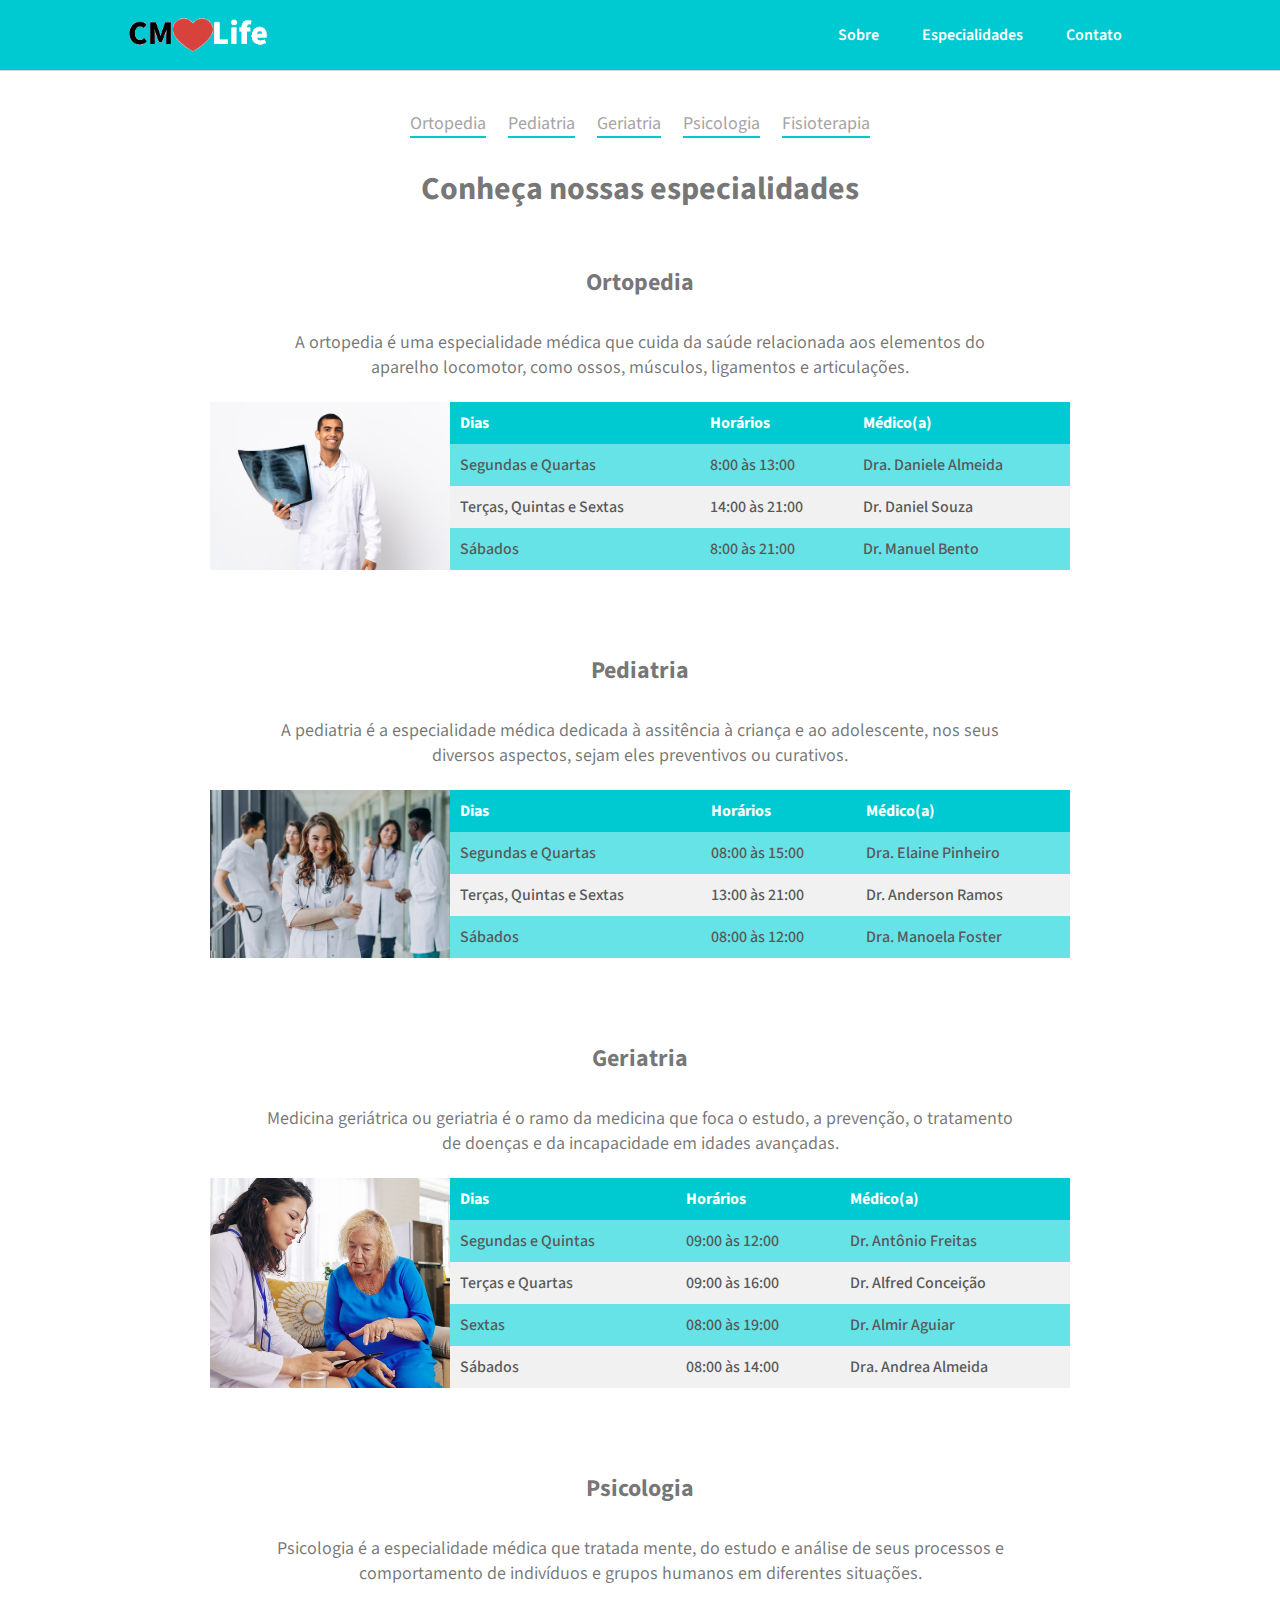
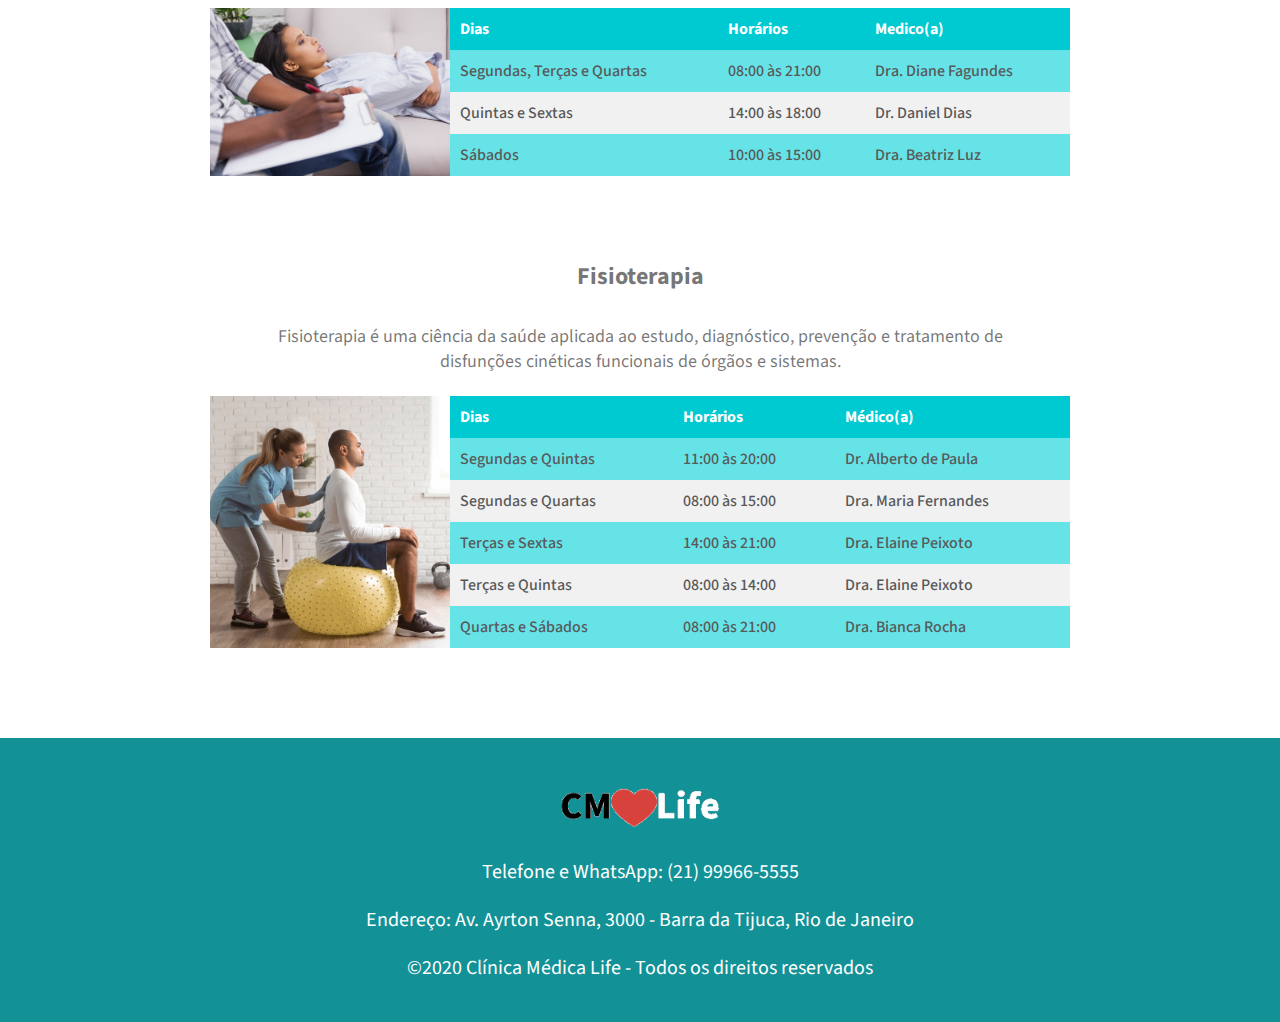
<file: especialidades.html>
<!DOCTYPE html>
<html lang="pt-br">
<head>
    <meta charset="UTF-8">
    <meta name="viewport" content="width=device-width, initial-scale=1.0">
    <link rel="stylesheet" href="css/estilo.css">
    <link rel="stylesheet" href="css/estilo-especialidades.css">
    <link rel="stylesheet" href="https://fonts.googleapis.com/css2?family=Source+Sans+Pro:ital,wght@0,200;0,300;0,400;0,600;0,700;0,900;1,200;1,300;1,400;1,600;1,700;1,900&display=swap">
    <title>CMLife - Especialidades</title>
</head>
<body>
    <header>
        <div class="topo">
            <div class="topo-corpo limita">
                <a href="index.html">
                    <img src="assets/logo.png" alt="Logomarca CMLife - Clínica Médica">
                </a>
                <div class="topo-menu">
                    <nav class="links-topo">
                        <a href="index.html#sobre">Sobre</a>
                        <a href="especialidades.html">Especialidades</a>
                        <a href="index.html#contato">Contato</a>
                    </nav>
                </div>
            </div>
        </div>
    </header>
    <main class="conteudo">
        <section class="divisao-menu">
            <div class="divisao-menu-lista limita">
                <nav>
                    <ul class="menu-lista" type="none">
                        <li><a href="#ortopedia">Ortopedia</a></li>
                        <li><a href="#pediatria">Pediatria</a></li>
                        <li><a href="#geriatria">Geriatria</a></li>
                        <li><a href="#psicologia">Psicologia</a></li>
                        <li><a href="#fisioterapia">Fisioterapia</a></li>
                    </ul>
                </nav>
            </div>
            <div class="divisao-menu-titulo limita">
                <h1>Conheça nossas especialidades</h1>
            </div>
        </section>
        <section class="divisao-especialidades">
            <div class="especialidades" id="ortopedia">
                <div class="titulo">
                    <h2>Ortopedia</h2>
                    <p>A ortopedia é uma especialidade médica que cuida da saúde relacionada aos elementos do aparelho locomotor, como ossos, músculos, ligamentos e articulações.</p>
                </div>
                <div class="especialidade-tabela">
                    <img src="assets/ortopedia.png" alt="ortopedia">
                    <table class="especial">
                        <thead>
                            <tr>
                                <th>Dias</th>
                                <th>Horários</th>
                                <th>Médico(a)</th>
                            </tr>
                        </thead>
                        <tbody>
                            <tr>
                                <td>Segundas e Quartas</td>
                                <td>8:00 às 13:00</td>
                                <td>Dra. Daniele Almeida</td>
                            </tr>
                            <tr>
                                <td>Terças, Quintas e Sextas</td>
                                <td>14:00 às 21:00</td>
                                <td>Dr. Daniel Souza</td>
                            </tr>
                            <tr>
                                <td>Sábados</td>
                                <td>8:00 às 21:00</td>
                                <td>Dr. Manuel Bento</td>
                            </tr>
                        </tbody>
                    </table>
                </div>
            </div>
            <div class="especialidades" id="pediatria">
                <div class="titulo limita">
                    <h2>Pediatria</h2>
                    <p>A pediatria é a especialidade médica dedicada à assitência à criança e ao adolescente, nos seus diversos aspectos, sejam eles preventivos ou curativos.</p>
                </div>
                <div class="especialidade-tabela">
                    <img src="assets/pediatra2.png" alt="pediatria">
                    <table class="especial">
                        <thead>
                            <tr>
                                <th>Dias</th>
                                <th>Horários</th>
                                <th>Médico(a)</th>
                            </tr>
                        </thead>
                        <tbody>
                            <tr>
                                <td>Segundas e Quartas</td>
                                <td>08:00 às 15:00</td>
                                <td>Dra. Elaine Pinheiro</td>
                            </tr>
                            <tr>
                                <td>Terças, Quintas e Sextas</td>
                                <td>13:00 às 21:00</td>
                                <td>Dr. Anderson Ramos</td>
                            </tr>
                            <tr>
                                <td>Sábados</td>
                                <td>08:00 às 12:00</td>
                                <td>Dra. Manoela Foster</td>
                            </tr>
                        </tbody>
                    </table>
                </div>
            </div>
            <div class="especialidades" id="geriatria">
                <div class="titulo limita">
                    <h2>Geriatria</h2>
                    <p>Medicina geriátrica ou geriatria é o ramo da medicina que foca o estudo, a prevenção, o tratamento de doenças e da incapacidade em idades avançadas.</p>
                </div>
                <div class="especialidade-tabela">
                    <img src="assets/geriatra.png" alt="geriatria">
                    <table class="especial">
                        <thead>
                            <tr>
                                <th>Dias</th>
                                <th>Horários</th>
                                <th>Médico(a)</th>
                            </tr>
                        </thead>
                        <tbody>
                            <tr>
                                <td>Segundas e Quintas</td>
                                <td>09:00 às 12:00</td>
                                <td>Dr. Antônio Freitas</td>
                            </tr>
                            <tr>
                                <td>Terças e Quartas</td>
                                <td>09:00 às 16:00</td>
                                <td>Dr. Alfred Conceição</td>
                            </tr>
                            <tr>
                                <td>Sextas</td>
                                <td>08:00 às 19:00</td>
                                <td>Dr. Almir Aguiar</td>
                            </tr>
                            <tr>
                                <td>Sábados</td>
                                <td>08:00 às 14:00</td>
                                <td>Dra. Andrea Almeida</td>
                            </tr>
                        </tbody>
                    </table>
                </div>
            </div>
            <div class="especialidades" id="psicologia">
                <div class="titulo limita">
                    <h2>Psicologia</h2>
                    <p>Psicologia é a especialidade médica que tratada mente, do estudo e análise de seus processos e comportamento de indivíduos e grupos humanos em diferentes situações.</p>
                </div>
                <div class="especialidade-tabela">
                    <img src="assets/psicologo.png" alt="psicologia">
                    <table class="especial">
                        <thead>
                            <tr>
                                <th>Dias</th>
                                <th>Horários</th>
                                <th>Medico(a)</th>
                            </tr>
                        </thead>
                        <tbody>
                            <tr>
                                <td>Segundas, Terças e Quartas</td>
                                <td>08:00 às 21:00</td>
                                <td>Dra. Diane Fagundes</td>
                            </tr>
                            <tr>
                                <td>Quintas e Sextas</td>
                                <td>14:00 às 18:00</td>
                                <td>Dr. Daniel Dias</td>
                            </tr>
                            <tr>
                                <td>Sábados</td>
                                <td>10:00 às 15:00</td>
                                <td>Dra. Beatriz Luz</td>
                            </tr>
                        </tbody>
                    </table>
                </div>
            </div>
            <div class="conteudo-sobre" id="fisioterapia">
                <div class="titulo limita">
                    <h2>Fisioterapia</h2>
                    <p>Fisioterapia é uma ciência da saúde aplicada ao estudo, diagnóstico, prevenção e tratamento de disfunções cinéticas funcionais de órgãos e sistemas.</p>
                </div>
                <div class="especialidade-tabela">
                    <img src="assets/fisioterapia.png" alt="fisioterapia">
                    <table class="especial">
                        <thead>
                            <tr>
                                <th>Dias</th>
                                <th>Horários</th>
                                <th>Médico(a)</th>
                            </tr>
                        </thead>
                        <tbody>
                            <tr>
                                <td>Segundas e Quintas</td>
                                <td>11:00 às 20:00</td>
                                <td>Dr. Alberto de Paula</td>
                            </tr>
                            <tr>
                                <td>Segundas e Quartas</td>
                                <td>08:00 às 15:00</td>
                                <td>Dra. Maria Fernandes</td>
                            </tr>
                            <tr>
                                <td>Terças e Sextas</td>
                                <td>14:00 às 21:00</td>
                                <td>Dra. Elaine Peixoto</td>
                            </tr>
                            <tr>
                                <td>Terças e Quintas</td>
                                <td>08:00 às 14:00</td>
                                <td>Dra. Elaine Peixoto</td>
                            </tr>
                            <tr>
                                <td>Quartas e Sábados</td>
                                <td>08:00 às 21:00</td>
                                <td>Dra. Bianca Rocha</td>
                            </tr>
                        </tbody>
                    </table>
                </div>
            </div>
        </section>
    </main>
    <footer>
        <div class="rodape">
            <div class="rodape-logo">
                <img src="assets/logo.png" alt="Logomarca Clínica Médica Life">
            </div>
            <div class="rodape-texto">
                <p>Telefone e WhatsApp: (21) 99966-5555</p>
                <p>Endereço: Av. Ayrton Senna, 3000 - Barra da Tijuca, Rio de Janeiro</p>
                <p>&copy;2020 Clínica Médica Life - Todos os direitos reservados</p>
            </div>
        </div>
    </footer>
</body>
</html>
</file>
<file: css/estilo.css>
* {
    margin: 0;
    padding: 0;
    box-sizing: border-box;
}

body {
    font-family: 'Source Sans Pro', sans-serif;
    color: #0000008c;
}

.limita {
    width: 100%;
    max-width: 1024px;
    margin: 0 auto;
}

.topo {
    width: 100%;
    height: 70px;
    background-color: #00CAD1;
    display: flex;
    align-items: center;
}

.topo-corpo {
    display: flex;
    justify-content: space-between;
    align-items: center;
}

.topo-corpo img {
    height: 70px;
    margin-top: 5px;
}

.topo-menu {
    display: flex;
    justify-content: space-between;
}

.links-topo {
    margin-left: 15px;
    padding: 10px;
}

.links-topo a {
    color: #fff;
    padding: 0px 20px;
    text-decoration: none;
    font-size: 16px;
    font-weight: 600;
}

.links-topo a:hover {
    color: #000;
}

.conteudo-capa {
    width: 100%;
    height: 500px;
    background-image: url('../assets/recepcao.png');
    background-repeat: no-repeat;
    background-size: cover;
}

.conteudo-titulo {
    display: flex;
    justify-content: left;
    padding-top: 180px;
    padding-left: 30px;
}

.conteudo-titulo h1 {
    font-weight: 400;
    color: #fff;
    font-size: 38px;
    text-transform: uppercase;
}

.titulo {
    width: 100%;
    height: 120px;
    text-align: center;
    display: flex;
    flex-direction: column;
    justify-content: center;
    padding-top: 30px;
}

.titulo h2 {
    margin-top: 100px;
    margin-bottom: 30px;
}

.titulo p {
    width: 100%;
    max-width: 750px;
    margin: 0 auto;
    font-size: 22px;
    padding-bottom: 50px;
    font-size: 18px;
}

.conteudo-sobre-info {
    display: flex;
    justify-content: center;
    align-items: center;
    padding: 90px 0 15px;
}

.conteudo-sobre-info img {
    width: 270px;
}

.lista {
    padding: 0 40px;
}

.lista h2 {
    text-transform: uppercase;
    font-weight: 500;
    margin-bottom: 20px;
}

.lista ul {
    margin-left: 40px;
    font-size: 20px;
}

.conteudo-texto-especialistas img {
    width: calc((1024px / 3) - 30px);
}

.conteudo-texto-especialistas {
    display: flex;
    justify-content: space-between;
    padding-top: 80px;
}

.conteudo-texto-especialistas p {
    text-transform: uppercase;
    text-align: center;
    font-size: 16px;
    margin: 15px 0;
}

.especialidade {
    border-radius: 5px;
    box-shadow: 0px 0px 10px #0000008c;
}

.especialidade img {
    border-top-left-radius: 5px;
    border-top-right-radius: 5px;
}

.horario {
    display: flex;
    justify-content: center;
    align-items: center;
    margin: 30px 0px 10px 0px;
    padding: 5px;
}

.horario a {
    width: 140px;
    color: #fff;
    background-color: #00CAD1;
    padding: 10px 15px;
    text-align: center;
    font-size: 16px;
    text-transform: uppercase;
    text-decoration: none;
}

.conteudo-contato-texto {
    width: 650px;
}

.conteudo-contato-texto h2 {
    text-align: center;
    padding: 10px 0px;
}

.conteudo-contato-texto p {
    text-align: center;
    padding: 15px 0px;
    font-size: 18px;
}

.mapa {
    max-width: 1024px;
    margin: 0 auto;
}

.rodape {
    background-color: #129196;
    padding: 30px;
    text-align: center;
    color: #fff;
    font-size: 20px;
    margin-top: 50px;
}

.rodape p {
    text-align: center;
    color: #fff;
    font-size: 20px;
    padding: 10px 0;
}

.rodape-logo {
    display: flex;
    justify-content: center;
}

.rodape-logo img {
    width: 160px;
}



/* Responsividade - 425px == Responsividade - 425px */

@media (min-width: 320px) and (max-width: 425px) {

    .limita {
        max-width: 420px;
    }

    .topo {
        width: 100%;
        height: 120px;
    }
    
    .topo-corpo {
        display: flex;
        flex-direction: column;
        justify-content: space-between;
        align-items: center;
    }

    .topo-corpo img {
        height: 50px;
        margin-top: 10px;
        margin-bottom: 5px;
    }
    
    .links-topo {
        width: 100%;
        padding-top: 10px;
        border-top: 2px solid rgba(0, 0, 0, 0.1);
    }
    
    .conteudo-capa {
        height: 200px;
    }

    .conteudo-titulo {
        padding-top: 60px;
        padding-left: 20px;
    }

    .conteudo-titulo h1 {
        font-size: 28px;
    }

    /* sobre */

    .conteudo-sobre-titulo h2 {
        margin-top: 200px;
    }
    
    .conteudo-sobre-titulo p {
        width: 400px;
        font-size: 16px;
        padding-bottom: 80px;
    }
    
    .conteudo-sobre-lista {
        padding: 20px 10px 0px;
    }
    
    .conteudo-sobre-lista h2 {
        font-size: 18px;
        font-weight: 500;
    }

    .conteudo-sobre-lista ul li{
        font-size: 16px;
    }

    .conteudo-sobre-info {
        padding: 90px 0px 20px 0px;
    }
    
    .conteudo-sobre-info img {
        display: none;
    }

    /* conteudo-texto */

    .conteudo-texto-titulo {
        padding: 20px 0;
    }

    .conteudo-texto-titulo h2 {
        font-size: 20px;
    }
    
    .conteudo-texto-titulo p {
        font-size: 16px;
        padding: 30px 0px 0px 0px;
    }
    
    .conteudo-texto-especialistas {
        display: flex;
        justify-content: center;
        align-items: center;
        flex-wrap: wrap;
        gap: 20px;
    }
    
    .horario a {
        width: 140px;
        font-size: 16px;
    }

    /* contato */

    .conteudo-contato-texto {
        width: 350px;
    }
    
    .conteudo-contato-texto h2 {
        padding: 10px 0px;
    }
    
    .conteudo-contato-texto p {
        padding: 10px 0px;
        font-size: 16px;
    }
    
    .conteudo-contato iframe {
        padding: 15px;
    }

    /* rodape */

    .rodape-texto p {
        font-size: 14px;
    }
    
    .rodape-logo img {
        width: 120px;
    }    
}


/* responsividade - 768px - responsividade - 768px*/

@media (min-width: 426px) and (max-width: 768px) {

    .limita {
        max-width: 700px;
    }

    .topo-corpo img {
        height: 50px;
        margin: 10px 0 5px 10px;
    }
    
    .links-topo a {
        padding: 0px 10px;
    }

    .conteudo-capa {
        height: 300px;
    }

    .conteudo-titulo {
        padding-top: 100px;
        padding-left: 10px;
    }

    .conteudo-titulo h1 {
        font-size: 38px;
    }

    /* sobre */

    .conteudo-sobre-titulo p {
        width: 600px;
        font-size: 16px;
    }
    
    .conteudo-sobre-lista h2 {
        font-size: 18px;
        font-weight: 500;
        padding-top: 30px;
    }

    .conteudo-sobre-lista ul li{
        font-size: 16px;
    }

    .conteudo-sobre-info {
        padding: 30px 0px 20px 0px;
    }
    
    .conteudo-sobre-info img {
        display: none;
    }

    /* conteudo-texto */

    .conteudo-texto-titulo h2 {
        font-size: 20px;
    }
    
    .conteudo-texto-titulo p {
        font-size: 16px;
        padding: 30px 50px 0px;
    }
    
    .conteudo-texto-especialistas {
        display: flex;
        justify-content: center;
        align-items: center;
        flex-wrap: wrap;
        gap: 20px;
    }
    
    .horario a {
        width: 140px;
        font-size: 16px;
    }

    /* contato */

    .conteudo-contato-texto {
        width: 550px;
    }
    
    .conteudo-contato-texto h2 {
        padding: 10px 0px;
    }
    
    .conteudo-contato-texto p {
        padding: 10px 0px;
        font-size: 16px;
    }
    
    .conteudo-contato iframe {
        padding: 15px;
    }

    /* rodape */

    .rodape {
        height: 200px;
        padding: 20px;
    }

    .rodape-texto p {
        font-size: 14px;
    }
    
    .rodape-logo img {
        width: 120px;
    }    
}


/* responsividade - 1024px */

@media (min-width: 768px) and (max-width: 1024px) {

    .limita {
        max-width: 1000px;
    }

    .topo-corpo img {
        height: 50px;
        margin: 10px 0 5px 10px;
    }
    
    .links-topo a {
        padding: 0px 10px;
    }

    .conteudo-capa {
        height: 400px;
    }

    .conteudo-titulo {
        padding-top: 160px;
        padding-left: 10px;
    }

    .conteudo-titulo h1 {
        font-size: 38px;
    }

    /* conteudo-texto */

    .conteudo-texto-titulo h2 {
        font-size: 20px;
    }
    
    .conteudo-texto-titulo p {
        width: 800px;
        font-size: 22px;
        padding: 10px 20px 0px;
    }
    
    .conteudo-texto-especialistas {
        display: flex;
        justify-content: center;
        align-items: center;
        flex-wrap: wrap;
        gap: 20px;
    }
}
</file>
<file: css/estilo-especialidades.css>
.divisao-menu-lista {
    width: 100%;
    max-width: 500px;
    margin-top: 40px;
}

.divisao-menu {
    border-top: 1px solid #d5d5d5;
}

.menu-lista {
    display: flex;
    justify-content: space-between;
    font-size: 18px;
    text-align: center;
    flex-wrap: wrap;
    gap: 20px;
    padding: 0 20px;
}

.menu-lista a {
    text-decoration: none;
    color: #a5a5a5;
    border-bottom: 2px solid #00CAD1;
}

.menu-lista a:hover {
    color: #585858;
}

.divisao-menu-titulo {
    display: flex;
    justify-content: center;
    padding: 30px 0 10px;
}

.especialidade-tabela {
    display: flex;
    justify-content: center;
    height: 100%;
    padding: 60px 20px 40px;
}

.especialidade-tabela img {
    width: 240px;
    object-fit: cover;
}

.especial {
    width: 50%;
    height: 100%;
    border-spacing: 0;
    text-align: left;
}

.especial thead tr {
    background-color: #00CAD1;
    color: #fff;
}

.especial tr {
    background-color: #f1f1f1;
    font-weight: 500;
    color: #585858
}

.especial tbody tr:nth-of-type(odd) {
    background-color: rgb(101, 227, 231);
    border: 1px solid #f1f1f1;
}

.especial th, .especial td {
    padding: 10px;
}

/* media queries */

@media (max-width: 768px) {

    .especialidade-tabela img {
        display: none;
    }

    .especial {
        width: 70%;
    }

    .titulo p {
        width: 100%;
        max-width: 600px;
    }
}

@media (max-width: 425px) {

    .especialidade-tabela img {
        display: none;
    }

    .topo {
        width: 100%;
    }
    
    .limita {
        width: 420px
    }

    .divisao-menu-lista {
        width: 100%;
        max-width: 400px;
        margin-top: 40px;
    }

    .menu-lista {
        display: flex;
        justify-content: left;
    }

    .divisao-menu-titulo h1 {
        font-size: 20px;
    }

    .titulo h2 {
        font-size: 18px;
        margin-top: 25px;
        margin-bottom: 15px;
    }
    
    .titulo p {
        width: 380px;
        padding-bottom: 10px;
        font-size: 14px;
    }

    .especialidade-tabela {
        padding: 30px 0;
    }

    .especial {
        width: 380px;
    }

    .rodape-texto P {
        width: 360px;
    }

}
</file>
